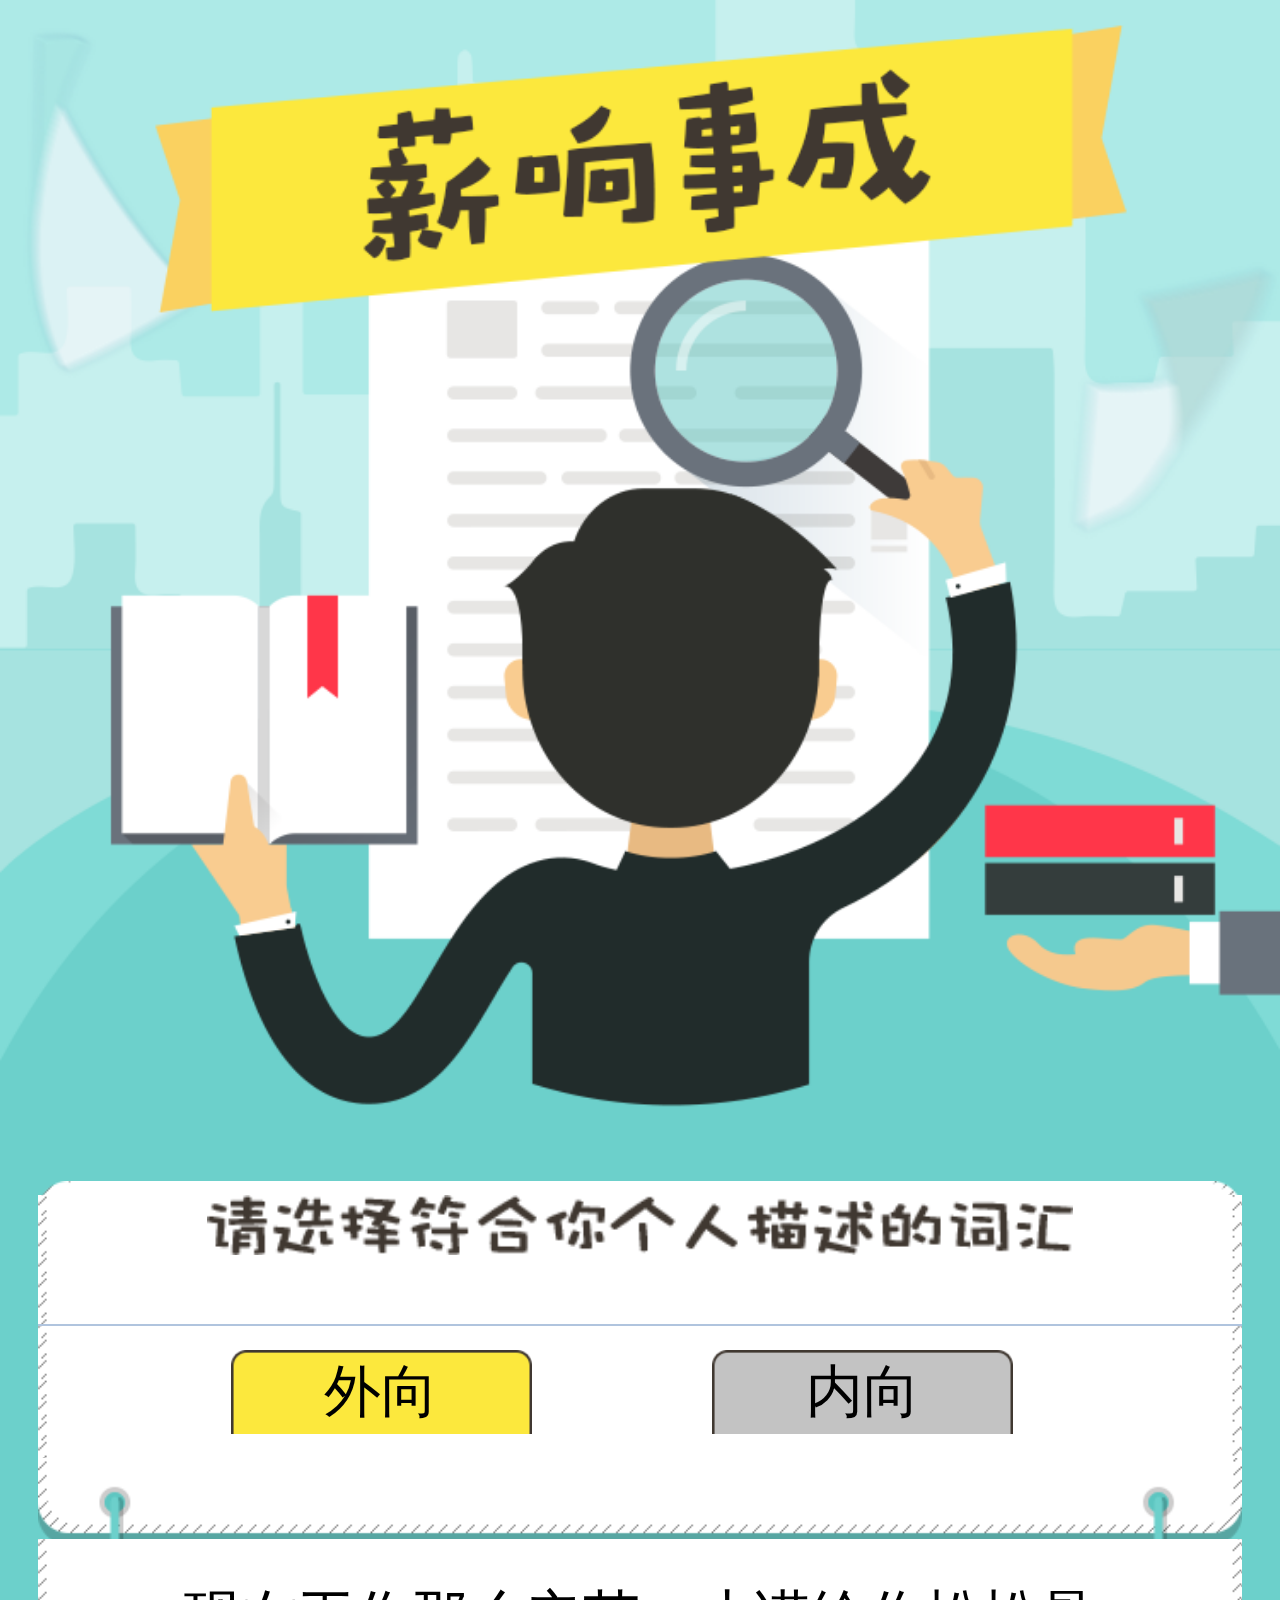
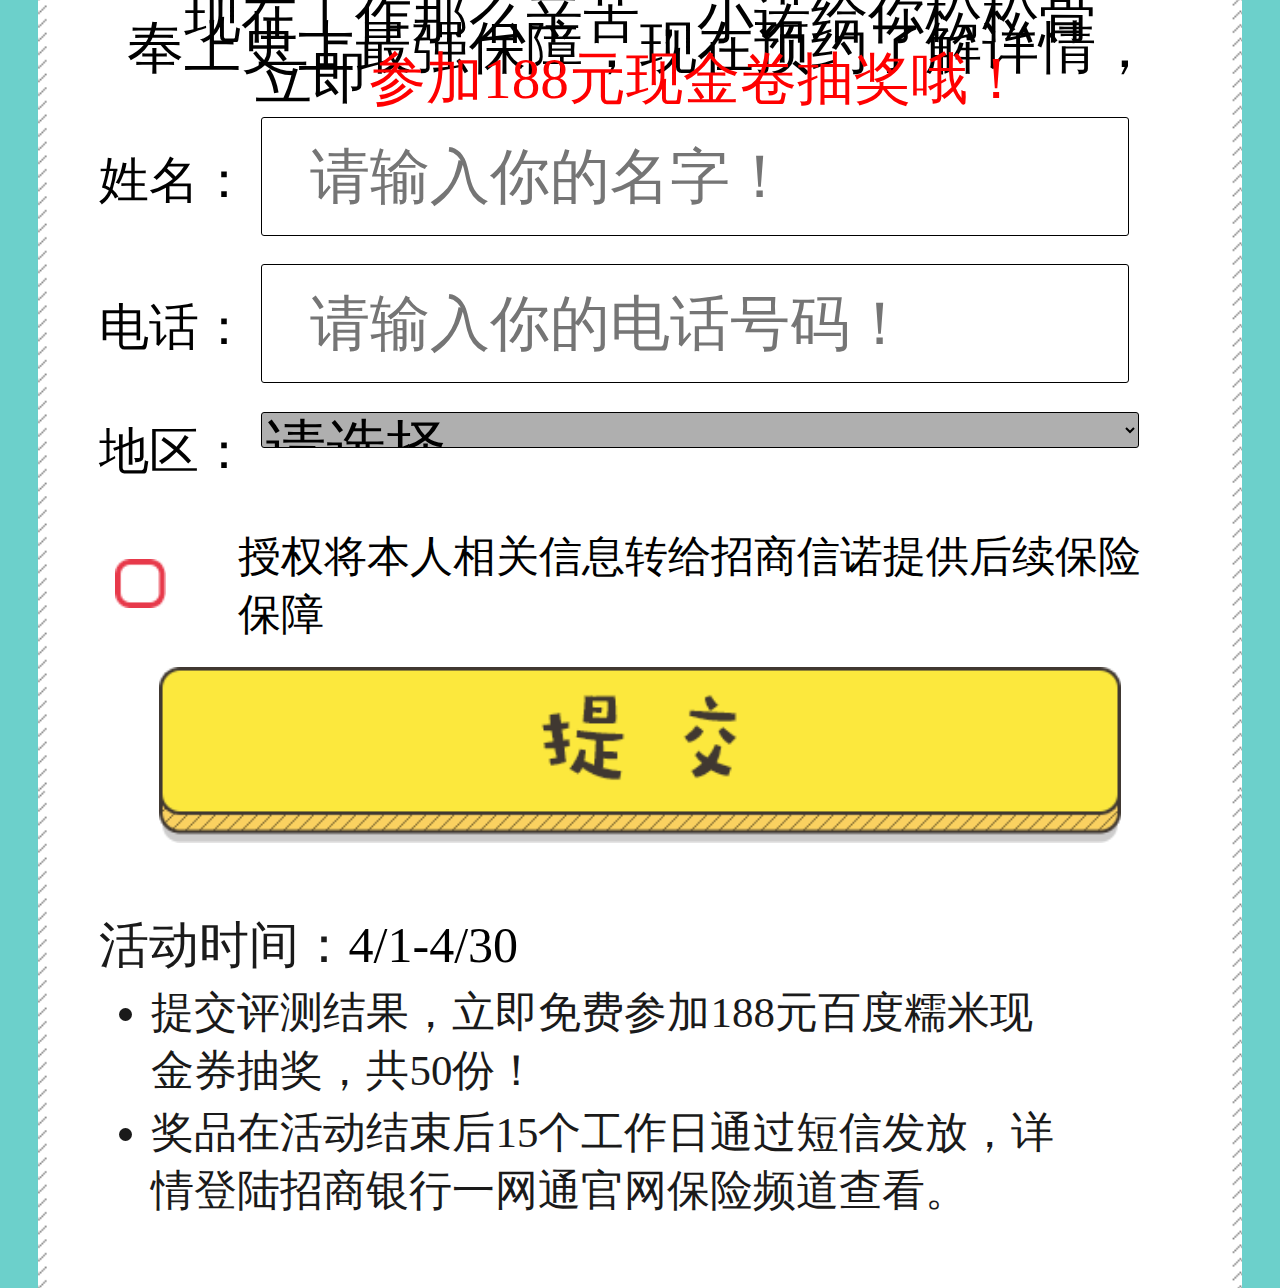
<file: text1/public/index.html>
<!DOCTYPE html>
<html lang="en">
<head>
    <meta name="viewport"
          content="width=device-width, initial-scale=1.0, minimum-scale=1.0, maximum-scale=1.0, user-scalable=no">
    <meta name="format-detection" content="telephone=no"/>
    <title>薪想事成</title>
    <link rel="stylesheet" href="css/index.css">

</head>
<body>
   <div class="top">
      <img src="img/aio_bg.png">
   </div>
   <div class="content">
        <div class="content_top">
        </div>
       <div class="content_center" id="q1">
           <div class="title">
              <img src="img/aio_img_0.png">
           </div>
           <div class="problem">
               <div class="left active xiao" id="q1_l">外向</div>
               <div class="right xiao"  id="q1_r">内向</div>
           </div>
       </div>
       <div class="content_center" id="q2" style="display: none">
           <div class="problem">
               <div class="left xiao" id="q2_l">男</div>
               <div class="right xiao" id="q2_r">女</div>
           </div>
       </div>
       <div class="content_center" id="q3" style="display: none">
           <div class="problem">
               <div class="left xiao"id="q3_l">结果导向</div>
               <div class="right xiao" id="q3_r">注重过程</div>
           </div>
       </div>
       <div class="content_center" id="q4" style="display: none">
           <div class="problem">
               <div class="left xiao"id="q4_l">爱社交</div>
               <div class="right xiao" id="q4_r">宅神</div>
           </div>
       </div>
       <div class="content_center" id="q5" style="display: none">
           <div class="problem">
               <div class="left  xiao"id="q5_l">消费型</div>
               <div class="right xiao" id="q5_r">存储型</div>
           </div>
       </div>
       <div class="content_footer">
       </div>
       <div class="content_footer_cneter">
            <div class="center_top">
               <p>现在工作那么辛苦，小诺给你松松骨</p>
                <p>奉上史上最强保障，现在预约了解详情，</p>
                <p>立即<i>参加188元现金卷抽奖哦！</i></p>
            </div>
           <form class="register">
             <label class="name">
                   姓名：
                 <input type="text" placeholder="请输入你的名字！">
             </label>
               <label class="name">
                   <!--onclick="alert('只能输入数字')"-->
                   电话：
                   <input type="number" placeholder="请输入你的电话号码！" >
               </label>
               <label class="name">
                   地区：
                   <select id="address">
                       <option selected="selected">请选择</option>
                       <option>北京市</option>
                       <option>辽宁省</option>
                       <option>上海市</option>
                       <option>江苏省</option>
                       <option>浙江省</option>
                       <option>山东省</option>
                       <option>河南省</option>
                       <option>湖北省</option>
                       <option>湖南省</option>
                       <option>广东省</option>
                       <option>重庆市</option>
                       <option>四川省</option>
                       <option>陕西省</option>
                   </select>
               </label>
               <label class="agreement">
                   <img src="img/aio_btn_4.png">
                   <i>授权将本人相关信息转给招商信诺提供后续保险保障</i>
               </label>
               <div class="btn">
                   <img src="img/aio_btn_2.png">
               </div>
           </form>
           <div class="time">
               <h1>活动时间：<span>4/1-4/30</span></h1>
               <ul>
                   <li>提交评测结果，立即免费参加188元百度糯米现金券抽奖，共50份！</li>
                   <li>奖品在活动结束后15个工作日通过短信发放，详情登陆招商银行一网通官网保险频道查看。</li>
               </ul>
           </div>
       </div>
   </div>
   <div class="footer">

   </div>
</body>
<script src="jq/conn.js"></script>
<script src="jq/jquery.min.js"></script>
<script src="jq/index.js"></script>
</html>
</file>
<file: text1/public/css/index.css>
*{
    margin: 0px;
    padding: 0px

}
body{
    background: #6cd0cb;
}
.top{
    
    height:100%;
    width: 100%;
    margin: 0 auto;
    background-size:100%;
    margin: 0px;
}
.top img{
    width: 100%;
    position: relative;
}
.content{
    width: 100%;
    height: 100%;
    margin: 0 auto;
    margin-top: -1rem;
    z-index: 100;
    position: absolute;
}
.content .content_top{

    height: 1rem;
    background: url("../img/aio_img_2.png")no-repeat;
    z-index: 100;
    margin-left: 3%;
    background-size:97%;
    padding: 0px;
}
.content .content_center{
    overflow: hidden;
    background: url("../img/aio_img_3.png");
    z-index: 100;
    margin-left: 3%;
    background-size:100% ;
    margin-right: 3%;
    margin-top: -0.1rem;
}
.content .content_center .title{
    text-align: center;
}
.content .content_center .title img{
    width: 72%;
    height: 72%;
    margin-bottom: 5%;
}
.content .content_center .problem{
    padding: 2% 0;
    position: relative;
    border-top:2px solid lightsteelblue;
}
.content .content_center .problem .left{
    width: 25%;
    float: left;
    background: url("../img/aio_btn_0.png")no-repeat;
    background-size: 100% auto;
    padding: 2.8% 0;
    text-align: center;
    margin-left: 16%;
    margin-bottom: 2%;
    font-size: 1.6em;
    line-height: 1rem;
}

.content .content_center .problem .right{
    width: 25%;
    float: left;
    background: url("../img/aio_btn_0.png")no-repeat;
    background-size: 100% auto;
    padding: 2.8% 0;
    text-align: center;
    margin-left: 15%;
    font-size: 1.6em;
    line-height: 1rem;
}
.content .content_center .problem .active{
    background:url("../img/aio_btn_sel_0.png")no-repeat;
    background-size: 100% auto;
}
.content .content_footer{
    height: 9%;
    background: url("../img/aio_img_4.png") no-repeat;
    z-index: 100;
    margin-left: 3%;
    background-size: 97%;
}
.content_footer_cneter{
    margin-left: 3%;
    overflow: hidden;
    background: url("../img/aio_img_1.png");
    width: 94%;
    background-size:100% ;
    z-index: 100;
    padding: 5% 0;
}
.content_footer_cneter .center_top{
    width: 100%;
    text-align: center;
}
.content_footer_cneter .center_top p{
    font-size: 1.6em;
    margin-bottom: 0.15rem;
    line-height: 1.8rem;
}
.content_footer_cneter .center_top p i{
    font-style: normal;
    color: red;
}
.content_footer_cneter .register{
    overflow: hidden;
    width: 100%;
    margin-top: 1.2rem;
}
.content_footer_cneter .register .name{
    width: 100%;
    font-size:1.4em;
    padding-left:5%;
    line-height: 2.5rem;
    display: block;
    margin-bottom: 2%;
}
.content_footer_cneter .register .name input{
    padding: 2% 4%;
    margin-top: 0.25rem;
    width: 64%;
    font-size: 1.2em;
    border: 1px solid black;
    background: inherit;
    border-radius: 3px;
    outline: none;
}
.content_footer_cneter .register .name #address{
    margin-top: 0.25rem;
    width: 73%;
    font-size: 1.2em;
    border: 1px solid black;
    background: #afafaf;
    border-radius: 3px;
    outline: none;
    height: 2.3rem;
}
.content_footer_cneter .register .name #address option{
    color: red;
    font-size: 18px;
    background: #ffffff;
}
.content_footer_cneter .agreement{
    position: absolute;
    margin-left: 10%;
    width: 80%;
    height: 5rem;
    margin-top: 5%;

}
.content_footer_cneter .agreement img{
    display: inline-block;
    float: left;
    width: 5%;
    position: relative;
    margin-left: -5%;
}
.content_footer_cneter .agreement i{
    font-style: normal;
    font-size: 1.2em;
    float: left;
    margin-top: -3%;
    position: relative;
    width: 91%;
    margin-left: 7%;
}
.content_footer_cneter .btn{

    width: 80%;
    margin: 0 auto;
    margin-top: 15%;
    margin-bottom: 5%;
}
.content_footer_cneter .btn img{
    width: 100%;
    margin-top: 1rem;
}
.time{
    width:80%;
    margin-left:5%;
    height:100%;
    overflow: hidden;
}
.time h1{
    font-size: 1.4em;
    font-weight: normal;
    color: #1A1A1A;
}
.time h1 span{
    color: black;
}
.time ul{
    margin-top: 0.3rem;
}
.time ul li{
    margin-left: 5.5%;
    margin-bottom: 0.25rem;
    font-size: 1.2em;
    color: #1A1A1A;
}
</file>
